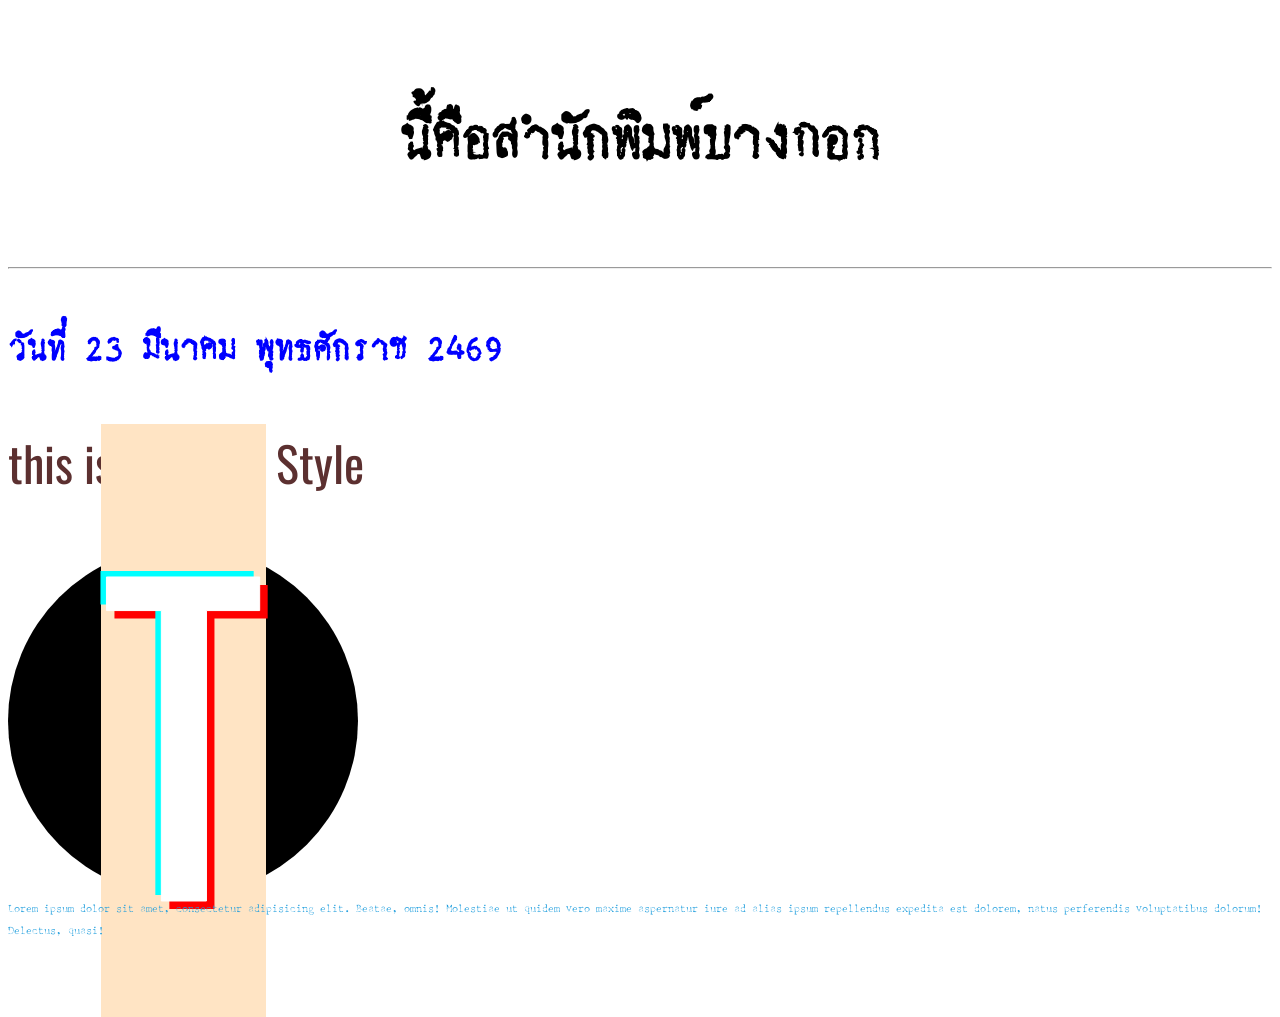
<file: index.html>
<!DOCTYPE html>
<html lang="en">
<head>
    <meta charset="UTF-8">
    <meta name="viewport" content="width=device-width, initial-scale=1.0">
    <title>Document</title>
    <style>
    h2 {
        color: blue;
        font-size: 50px;
    }
    .container {
    display: flex;              /* เปิดใช้ flexbox */
    justify-content: left;    /* จัดกลางแนวนอน */
    align-items: left;        /* จัดกลางแนวตั้ง */
    text-align: left;         /* จัดข้อความกลาง */
    height: 100vh;              /* ความสูงเต็มหน้าจอ */
    }
    </style>
<link rel="stylesheet" href="index.css">
<link rel="preconnect" href="https://fonts.googleapis.com">
<link rel="preconnect" href="https://fonts.gstatic.com" crossorigin>
<link href="https://fonts.googleapis.com/css2?family=Oswald:wght@200..700&display=swap" rel="stylesheet">

</head>
<body>
    <h1 style="font-size: 80px; color: rgb(0, 0, 0);">นี้คือสำนักพิมพ์บางกอก</h1>
    <hr>
    <h2>วันที่ 23 มีนาคม พุทธศักราช 2469 </h2>
    <p>this is External Style</p>
<div class="circle">
    <p class="Tiktok">T</p>
</div>

<a> Lorem ipsum dolor sit amet, consectetur adipisicing elit. Beatae, omnis! Molestiae ut quidem vero maxime aspernatur iure ad alias ipsum repellendus expedita est dolorem, natus perferendis voluptatibus dolorum! Delectus, quasi!</a>

</body>
</html>
</file>
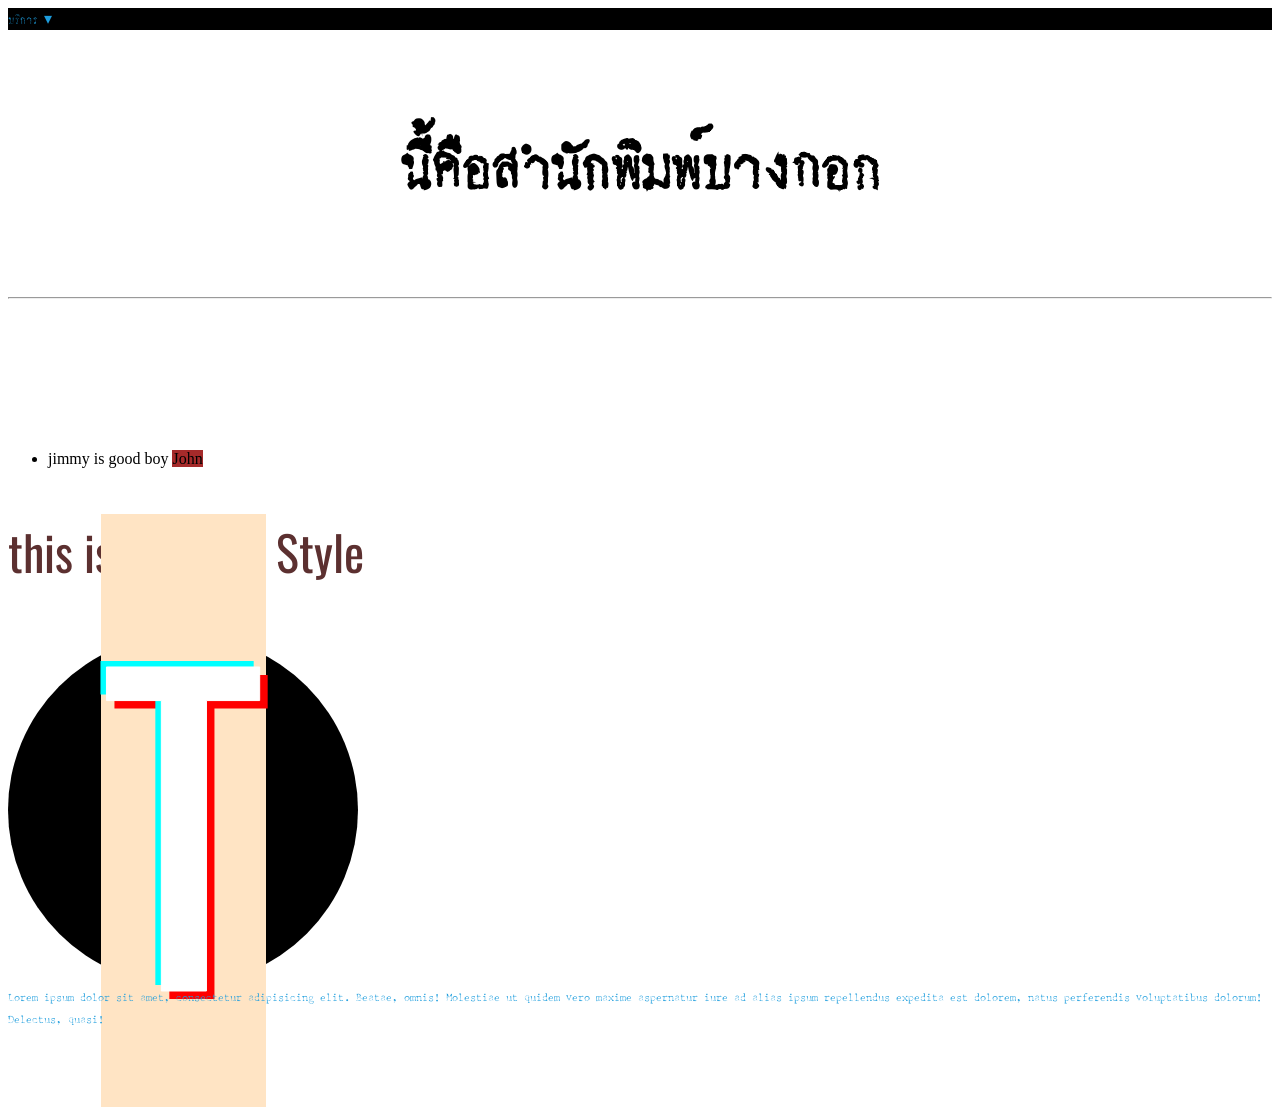
<file: index.tay.html>
<!DOCTYPE html>
<html lang="en">
<head>
    <meta charset="UTF-8">
    <meta name="viewport" content="width=device-width, initial-scale=1.0">
    <title>Document</title>
    <style>
    h2 {
        color: white;
        font-size: 50px;
    }
    .container {
    display: flex;              /* เปิดใช้ flexbox */
    justify-content: left;    /* จัดกลางแนวนอน */
    align-items: left;        /* จัดกลางแนวตั้ง */
    text-align: left;         /* จัดข้อความกลาง */
    height: 100vh;              /* ความสูงเต็มหน้าจอ */
    }

    nav {
        background-color: black;
    }

    .has-dropdown {
    position: relative;  /* ← เพิ่มตรงนี้ */
    }


    .dropdown {
    display: none;
    position: absolute;
    background: rgb(255, 255, 255);
    padding: 0.5rem;
    border-radius: 6px;
    list-style: none;
    }


    .has-dropdown:hover .dropdown {
    display: block;
    background-color: aquamarine;
    }


    </style>
<link rel="stylesheet" href="index.css">
<link rel="preconnect" href="https://fonts.googleapis.com">
<link rel="preconnect" href="https://fonts.gstatic.com" crossorigin>
<link href="https://fonts.googleapis.com/css2?family=Oswald:wght@200..700&display=swap" rel="stylesheet">

</head>
<body>
    <nav>
        <ul class="nav-links" >


            <li class="has-dropdown">
                <a href="#">บริการ ▾</a>


            <ul class="dropdown">
                <li><a href="www.google.com">ออกแบบ          UI</a></li>
                <li><a href="#">พัฒนาเว็บ</a></li>
                <li><a href="#">SEO</a></li>
            </ul>
            </li>
        </ul>
    </nav>
    <h1 style="font-size: 80px; color: rgb(0, 0, 0);">นี้คือสำนักพิมพ์บางกอก</h1>
    <hr>
    <h2>วันที่ 23 มีนาคม พุทธศักราช 2469 </h2>
    <ul>
        <li>jimmy is good boy <span>John</span></li>
    </ul>
    <p>this is External Style</p>
<div class="circle">
    <p class="Tiktok">T</p>
</div>

<a> Lorem ipsum dolor sit amet, consectetur adipisicing elit. Beatae, omnis! Molestiae ut quidem vero maxime aspernatur iure ad alias ipsum repellendus expedita est dolorem, natus perferendis voluptatibus dolorum! Delectus, quasi!</a>

</body>
</html>
</file>
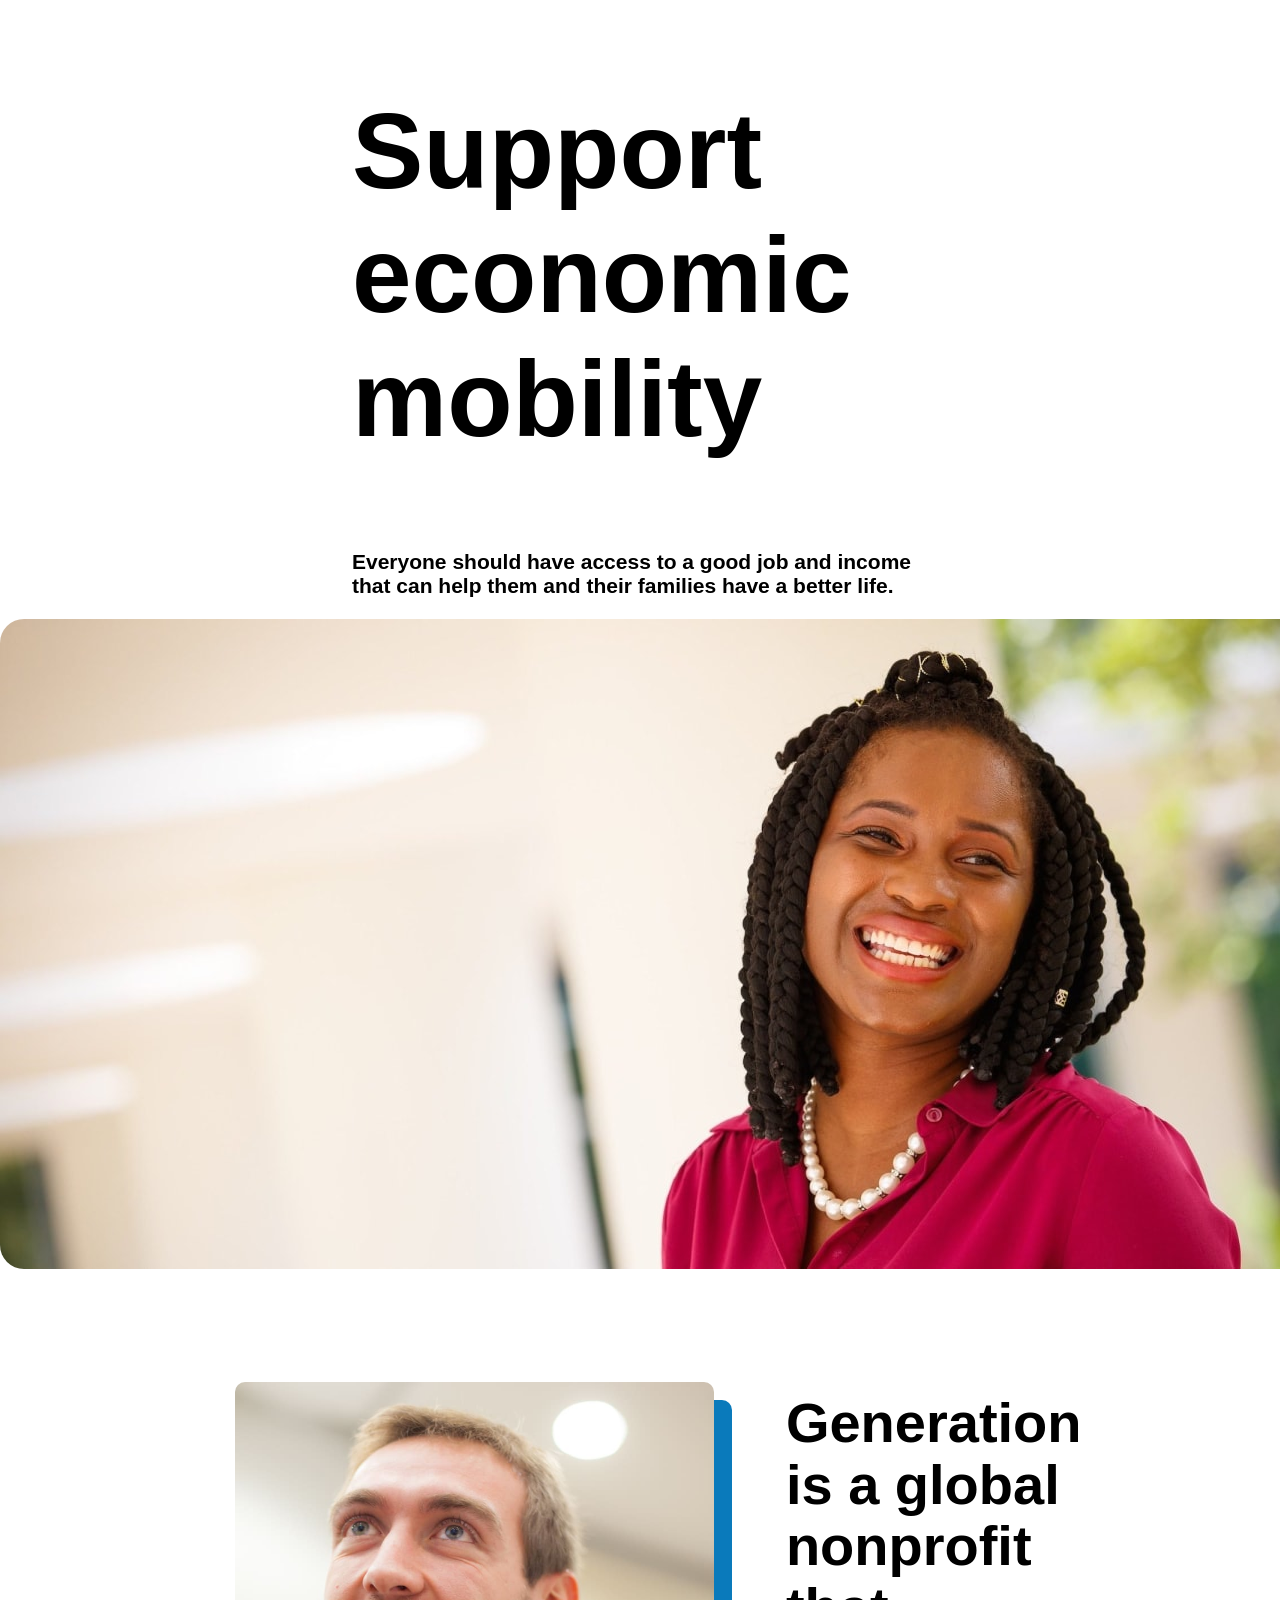
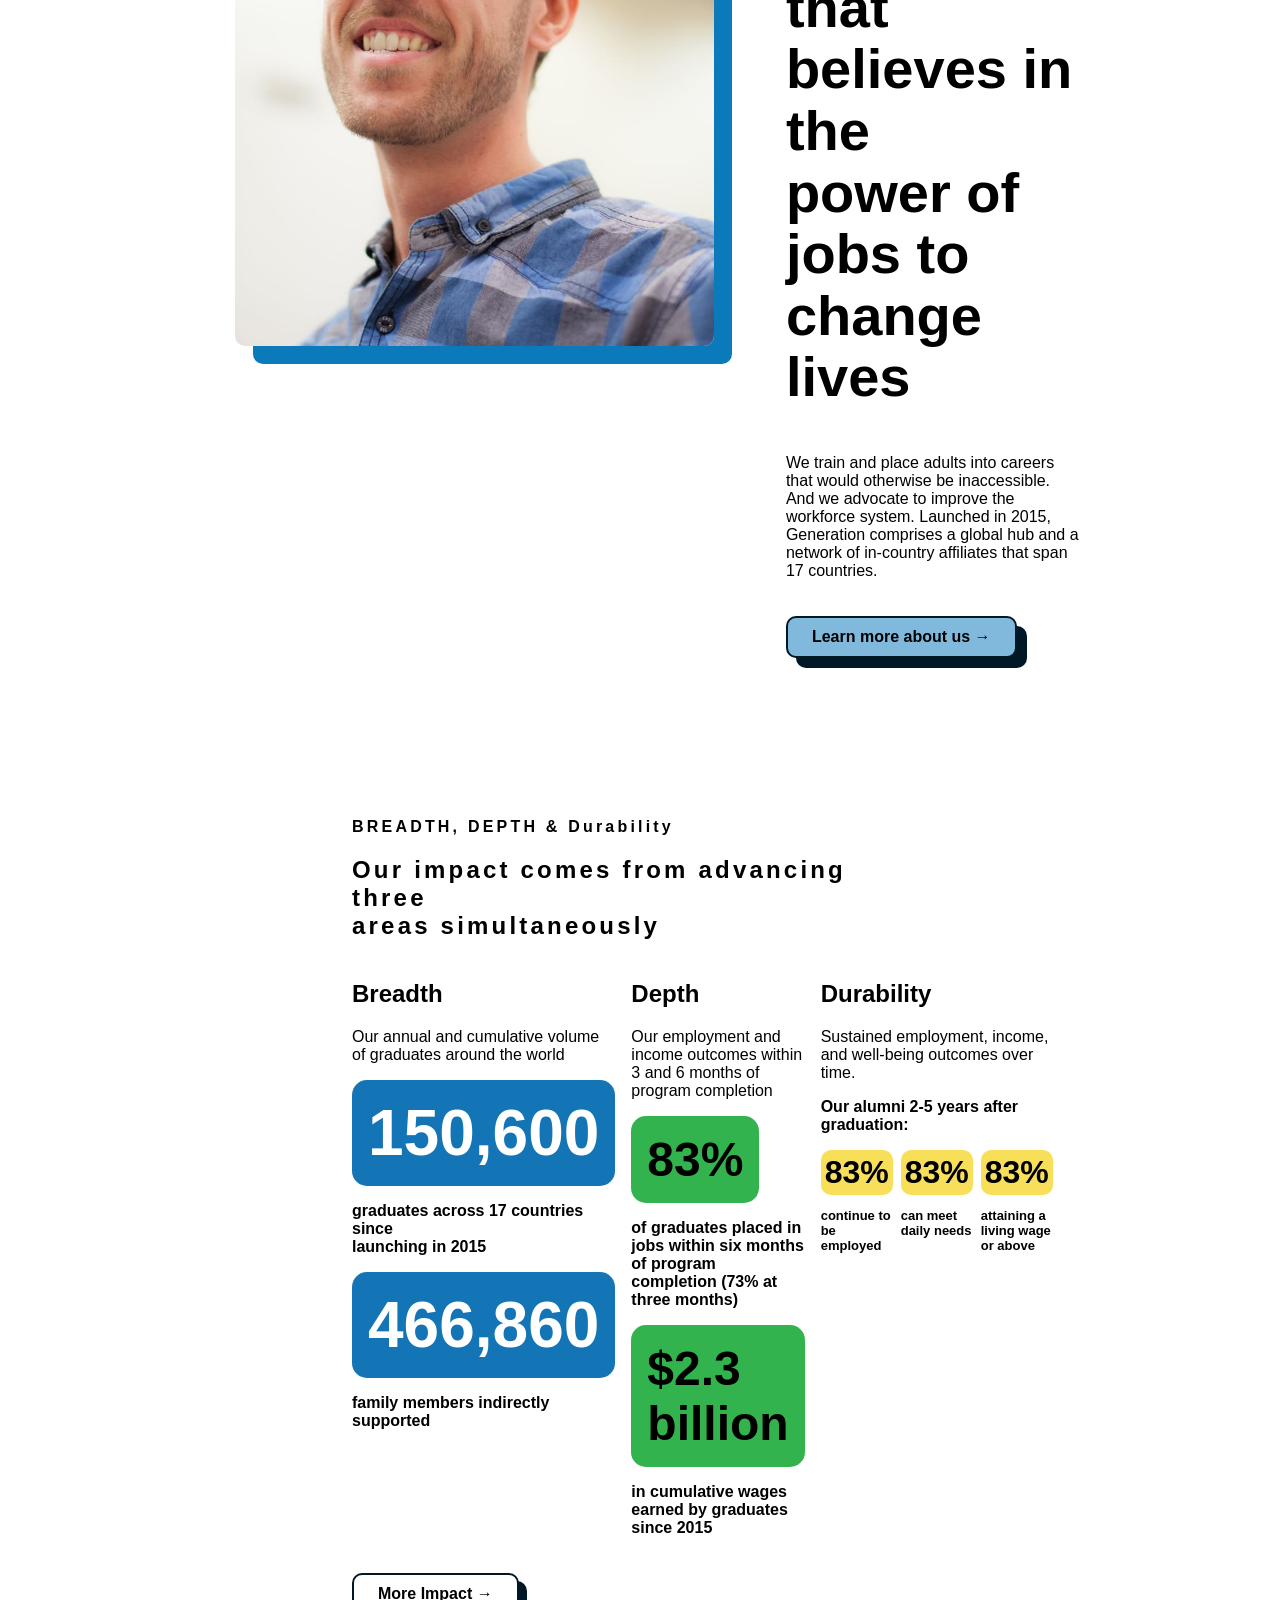
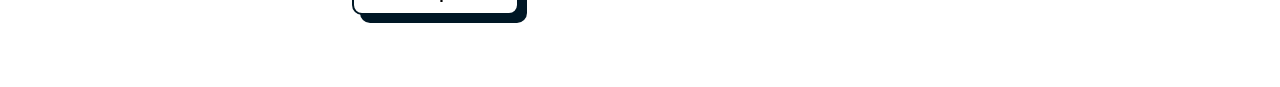
<file: kun_homework.html>
<!DOCTYPE html>
<html lang="en">
<head>
    <meta charset="UTF-8">
    <meta name="viewport" content="width=device-width, initial-scale=1.0">
    <title>Document</title>
</head>
<style>
    body {
        margin:0;
        padding:0;
        font-family: 'Inter',sans-serif;
        color: rgb(rgb(0, 23, 37));
    }

    .page1 {
        
        text-align: left;
    }

    .page1 > .heading-section {
        margin-left: 352px;
        margin-right: 352px;
    }

    .page1 > .heading-section > h1 {
        font-family: 'Inter', sans-serif;
        text-align: left;
        font-size: 107px;
    }

    .page1 > .heading-section > p {
        font-family: sans-serif;
        font-weight: bold;
        font-size: 21px;
    }



    .page1 > .image-section {
        font-family: sans-serif;
        align-items: center;
        font-weight: bold;
        text-align: center;
        font-size: 21px;
        
    }

    .image-section > img {
    
    border-radius: 24px; /* มนขอบเหมือนต้นฉบับ */
    }

    .capter2 {
        display: flex;
        justify-content: center;
        padding-left: 32px;
        padding-right: 32px;
        padding-top: 72px;
        padding-bottom: 72px;
    }

    .content2 {
        display:flex;
        margin-left: 320px;
        margin-right: 320px;
    }

    .picture-section > img {
        margin:36px;
        height: 564px;
        box-shadow: 18px 18px 0px rgb(10, 122, 187);
        border-radius: 10px;
        
    }

    .title2 {
        margin-left: 36px;
    }

    .title2 > h1 {
        font-size: 3.5rem;
        font-weight: 800;
        line-height: 1.1;
    }

    .title2 > p {
        font-size: 21px;
        font-weight: bold;
    }

    .text2 > a {
        padding: 10px 24px;
        box-shadow: 10px 10px 0px rgb(0, 23, 37);
        background-color: rgb(128, 185, 220);
        border-radius: 10px;
        border: 2px solid rgb(0, 23, 37);
        font-weight: bold;
        display: inline-block;
        margin-top: 20px;
    }

    .capter3 {
        padding-left: 32px;
        padding-right: 32px;
        padding-top: 72px;
        padding-bottom: 72px;
    }

    .content3 {
        display:flex;
        margin-left: 320px;
        margin-right: 320px;
    }

    .content3 > .title3 {
        font-weight: bold;
        letter-spacing: 0.2rem;
    }

    .content31 {
        justify-content: space-between;
        display: flex;
        margin-left: 320px;
        margin-right: 320px;
        gap:16px;
    }

    .content31 > .box {
        height: auto;
        width: 60dvh;
    }
    
    .content31 > .box > .subbox-number {
        display: flex;
        justify-content: left;
    }

    .content31 > .box > .subbox-number > a {
        background-color: rgb(20, 117, 182);
        border-radius: 15px;
        color: rgb(255, 255, 255);
        font-size: 4rem;
        padding: 16px;
        font-weight: bold;
    }

    .subbox-content > p {
        font-weight: bold;
    }

    .subbox-text3 {
        margin-left: 320px;
        margin-right: 320px;
    }
    .subbox-text3 > a {

        padding: 10px 24px;
        box-shadow: 8px 8px 0px rgb(0, 23, 37);
        background-color: rgb(255, 255, 255);
        border-radius: 10px;
        border: 2px solid rgb(0, 23, 37);
        font-weight: bold;
        display: inline-block;
        margin-top: 20px;
    }

    .content31 > .box > .subbox-number1 > a {
        background-color: rgb(50, 179, 77);
        border-radius: 15px;
        color: rgb(0, 0, 0);
        font-size: 3rem;
        padding: 16px;
        font-weight: bold;
    }

    .content31 > .box > .subbox-number1 {
        display: flex;
        justify-content: left;
    }

    .content31 > .box > .subbox-number2 {
        display: flex;
        justify-content: left;
    }

    .complex-box {
        display:flex;
        gap:0.5rem;
    }


    .complex-box > .small-complex > a {
        border-radius: 10px;
        color: rgb(0, 0, 0);
        font-size: 2rem;
        padding: 4px;
        font-weight: bold;
        background-color: rgb(247, 223, 90);
        display:grid;
        grid-template-columns: repeat(3, 1fr);
        text-align: center;
        align-content: center;
    }
    
    .complex-box > .small-complex > p {
        font-weight: bold;
        font-size: small;
    }

</style>
<body>
    <section class="page1">
        <div class="heading-section">
            <h1>Support economic mobility</h1>
            <p>Everyone should have access to a good job and income that can help them and their families have a better life.</p>
        </div>
        <div class="image-section">
            <img src="images/smiling-woman-e1690828017538.jpg"/>
        </div>
    </section>
    <section class="capter2">
        
        <div class="content2">
            <div class="picture-section">
                <img src="images/picture2-man.jpg"/>
            </div>
            <div class="title2">
                <h1>Generation is a global nonprofit that <br>believes in the <br> power of jobs to <br>change lives</h1>
                <div class="text2">
                    <p>We train and place adults into careers that would otherwise be inaccessible. And we advocate to improve the workforce system. Launched in 2015, Generation comprises a global hub and a network of in-country affiliates that span 17 countries.</p>
                    <a>Learn more about us →</a>
                </div>
            </div>
        </div>
    </section>
    <section class="capter3">
        <div class="content3">
            <div class="title3">
                <p>BREADTH, DEPTH & Durability</p>
                <h1>Our impact comes from advancing three <br>areas simultaneously</h1>
            </div>
        </div>
        <div class="content31">
            <div class="box">
                <div>
                    <h1>Breadth</h1>
                </div>
                <div>
                    <p>Our annual and cumulative volume of graduates around the world</p>
                </div>
                <div class="subbox-number">
                    <a>150,600</a>
                </div>
                <div class="subbox-content">
                    <p>graduates across 17 countries since<br>launching in 2015</p>
                </div>
                <div class="subbox-number">
                    <a>466,860</a>
                </div>
                <div class="subbox-content">
                    <p>family members indirectly supported</p>    
                </div>
                
            </div>
            <div class="box">
                <div>
                    <h1>Depth</h1>
                </div>
                <div>
                    <p>Our employment and income outcomes within 3 and 6 months of program completion</p>
                </div>
                <div class="subbox-number1">
                    <a>83%</a>
                </div>
                <div class="subbox-content">
                    <p>of graduates placed in jobs within six months of program completion (73% at three months)</p>
                </div>
                <div class="subbox-number1">
                    <a>$2.3 billion</a>
                </div>
                <div class="subbox-content">
                    <p>in cumulative wages earned by graduates since 2015</p>    
                </div>
            </div>
            <div class="box">
                <div class="box">
                    <div>
                        <h1>Durability</h1>
                    </div>
                    <div>
                        <p>Sustained employment, income, and well-being outcomes over time.</p>
                    </div>
                    <div class="subbox-content">
                        <p>Our alumni 2-5 years after graduation:</p>
                    </div>
                    <div class="complex-box">
                        <div class="small-complex">
                            <a>83%</a>
                            <p>continue to be employed</p>
                        </div>
                        <div class="small-complex">
                            <a>83%</a>
                            <p>can meet daily needs</p>
                        </div>
                        <div class="small-complex">
                            <a>83%</a>
                            <p>attaining a living wage or above</p>
                        </div>
                    </div>
                </div>
            </div>
        </div>

        <div class="subbox-text3">
            <a>More Impact →</a>
        </div>
    </section>
</body>
</html>
</file>
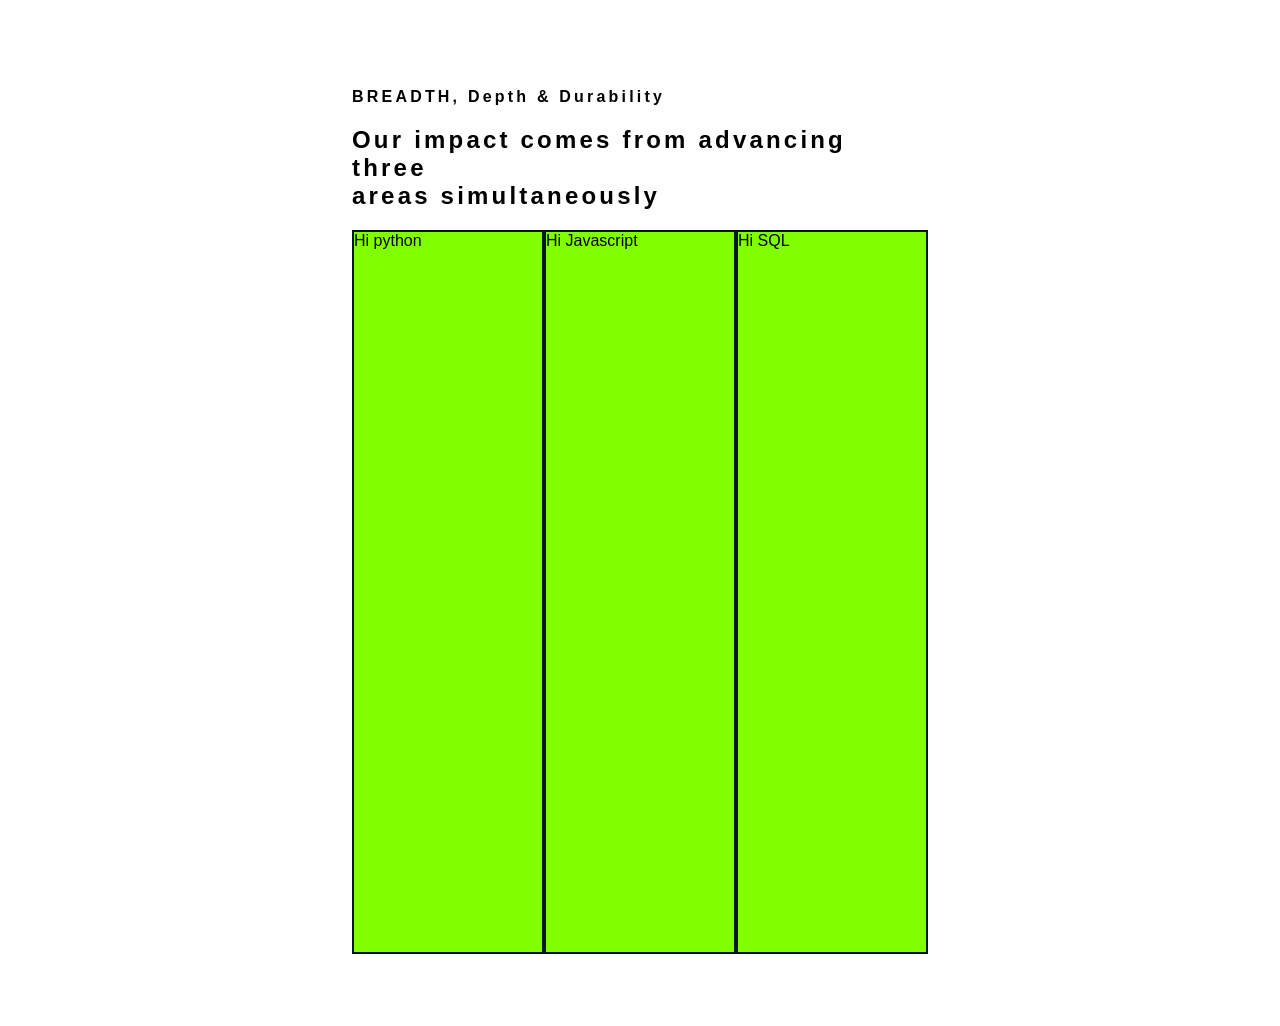
<file: week4homework.html>
<!DOCTYPE html>
<html lang="en">
<head>
    <meta charset="UTF-8">
    <meta name="viewport" content="width=device-width, initial-scale=1.0">
    <title>Document</title>
</head>
<style>
    body {
        margin:0;
        padding:0;
        font-family: 'Inter',sans-serif;
        color: rgb(rgb(0, 23, 37));
    }

    /* <!---chapter 3--> */

    .capter3 {
        padding-left: 32px;
        padding-right: 32px;
        padding-top: 72px;
        padding-bottom: 72px;
    }

    .content3 {
        display:flex;
        margin-left: 320px;
        margin-right: 320px;
    }

    .content3 > .title3 {
        font-weight: bold;
        letter-spacing: 0.2rem;
    }

    .content31 {
        justify-content: space-between;
        background-color: chartreuse;
        display: flex;
        margin-left: 320px;
        margin-right: 320px;
    }

    .content31 > .box {
        border:2px solid rgb(0, 23, 37);
        height: 80dvh;
        width: 60dvh;
    }

    /* .picture-section > img {
        margin:36px;
        height: 564px;
        box-shadow: 18px 18px 0px rgb(10, 122, 187);
        border-radius: 10px;
        
    }

    .title2 {
        margin-left: 36px;
    }

    .title2 > h1 {
        font-size: 3.5rem;
        font-weight: 800;
        line-height: 1.1;
    }

    .title2 > p {
        font-size: 21px;
        font-weight: bold;
    }

    .text2 > a {
        padding: 10px 24px;
        box-shadow: 10px 10px 0px rgb(0, 23, 37);
        background-color: rgb(128, 185, 220);
        border-radius: 10px;
        border: 2px solid rgb(0, 23, 37);
        font-weight: bold;
        display: inline-block;
        margin-top: 20px;
    } */ */
</style>
<body>
    <!-- <section class="capter2">
        
        <div class="content2">
            <div class="picture-section">
                <img src="images/picture2-man.jpg"/>
            </div>
            <div class="title2">
                <h1>Generation is a global nonprofit that <br>believes in the <br> power of jobs to <br>change lives</h1>
                <div class="text2">
                    <p>We train and place adults into careers that would otherwise be inaccessible. And we advocate to improve the workforce system. Launched in 2015, Generation comprises a global hub and a network of in-country affiliates that span 17 countries.</p>
                    <a>Learn more about us →</a>
                </div>
            </div>
        </div>
    </section> -->
    
    <section class="capter3">
        <div class="content3">
            <div class="title3">
                <p>BREADTH, Depth & Durability</p>
                <h1>Our impact comes from advancing three <br>areas simultaneously</h1>
            </div>
        </div>
        <div class="content31">
            <div class="box">Hi python</div>
            <div class="box">Hi Javascript</div>
            <div class="box">Hi SQL</div>
        </div>
    </section>
</body>
</html>
</file>
<file: index.css>
@font-face {
    font-family: 'MuekMod';
    src: url('SOV_muekmod/SOV_MuekMod.ttf');
}

p {
    font-family:"Oswald",cursive;
    font-size: 3rem;
    color: rgb(92, 48, 48);
}

.circle {
    width: 350px;
    height: 350px;
    border-radius: 50%;
    background-color: black;
    display: flex;
    justify-content: center;
    align-items: center;
}

.Tiktok {
    color:rgb(255, 255, 255);
    font-size: 400px;
    text-shadow: 
        cyan -6px -6px 0px,
        red 8px 8px 0px;
    -webkit-text-stroke: 1px white;
}

ul.nav-links {
    display: flex;
    list-style: none;
    padding: 0;
    margin: 0;
    gap: 1rem;
}

/* ul ข้างใน (dropdown) ไม่ต้อง flex */
ul.dropdown {
    display: none;
    position: absolute;
    background: white;
    list-style: none;
    padding: 0.5rem;
}

.dropdown {
    display: none;
    position: absolute;
    background: aquamarine;
    padding: 0.5rem;
    border-radius: 6px;
    list-style: none;
    white-space: nowrap;  /* เพิ่มตรงนี้ — ไม่ตัดบรรทัด */
    min-width: 120px;     /* กว้างขั้นต่ำ */
}

li.has-dropdown:hover .dropdown {
    display: block;  /* แนวตั้งตามปกติ */
}

h1{
    font-family: 'MuekMod',sans-serif;
    text-align: center;
    line-height: 2;
}

h2{
    font-family: 'MuekMod',sans-serif;
    text-align: left;
}

a {
    font-family: 'MuekMod',sans-serif;
    text-decoration: none ;
    color: rgb(29,157,221);
}

p:first-child {
    background-color: bisque;
}

li > span {
    background-color: brown;
}
</file>
